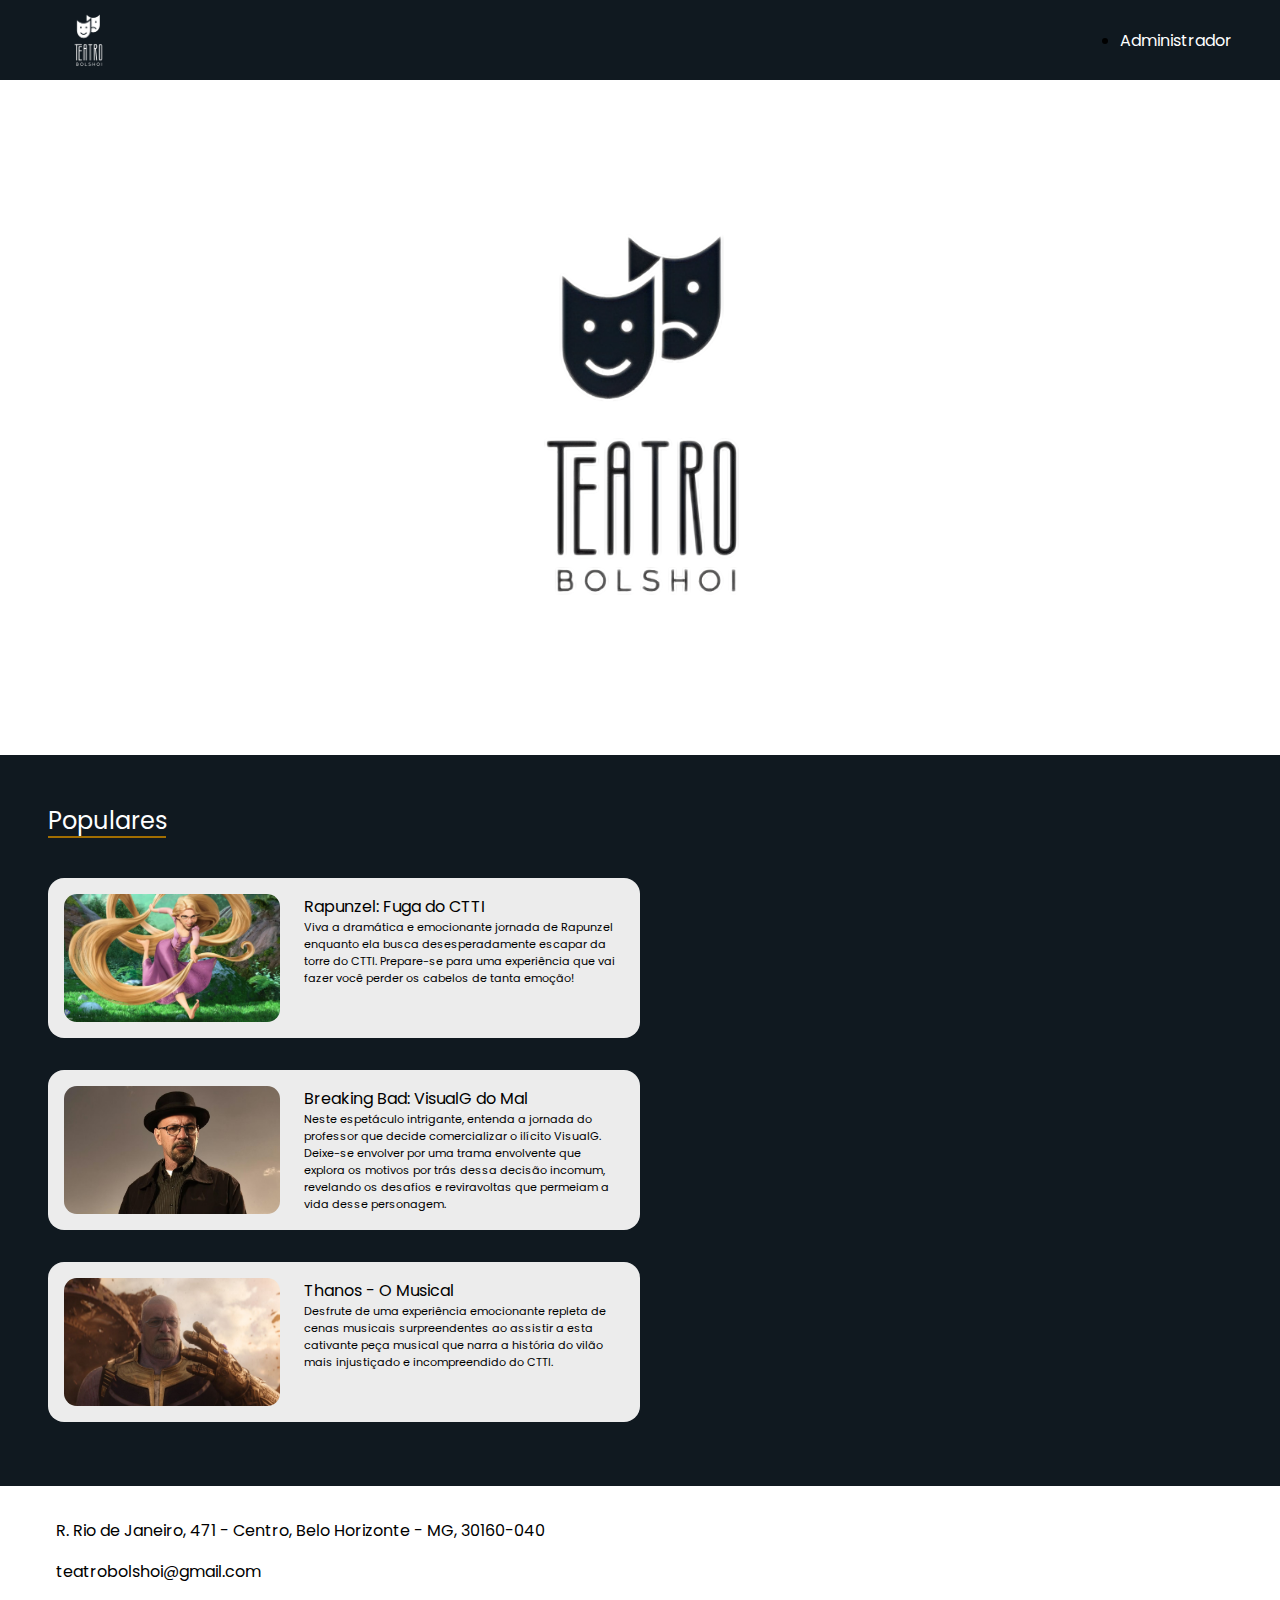
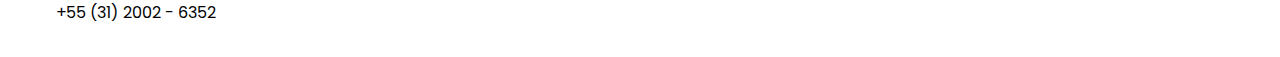
<file: index.html>
<!DOCTYPE html>
<html lang="en">
<head>
    <meta charset="UTF-8">
    <meta name="viewport" content="width=device-width, initial-scale=1.0">
    <link href='https://fonts.googleapis.com/css?family=Poppins' rel='stylesheet'>
    <link rel="stylesheet" href="https://cdnjs.cloudflare.com/ajax/libs/font-awesome/6.4.2/css/all.min.css" integrity="sha512-z3gLpd7yknf1YoNbCzqRKc4qyor8gaKU1qmn+CShxbuBusANI9QpRohGBreCFkKxLhei6S9CQXFEbbKuqLg0DA==" crossorigin="anonymous" referrerpolicy="no-referrer" />
    <link rel="stylesheet" href="estilo.css">
    <title>Teatro Bolshoi</title>
</head>
<body>
    <header>
        <nav id="nav">
            <div id="logo"><img src="logobranca.png" alt=""></div>
            <ul class="nav-list">
                
                <li><a href="index3.html" target="_blank">Administrador</a></li>
            </ul>
        </nav>
    </header>
    
    <main>
        <section id="capa">
            <div id="capalogo"><img src="logom3.png" alt=""></div>
        </section>

        <section id="populares">
            <p>Populares</p>
                <div class="eventos">
                    
                    <a href="index2.html" target="_blank">
                    <div class="eventounit" id="atr1">
                        <div class="imagem"><img src="rapunzelhenrique.png" alt="" id="rapunzel"></div>
                        
                        <div class="descricao">
                            <p>Rapunzel: Fuga do CTTI</p>
                            <p>
                                Viva a dramática e emocionante jornada de Rapunzel enquanto ela busca desesperadamente escapar da torre do CTTI.
                                Prepare-se para uma experiência que vai fazer você  perder os cabelos de tanta emoção!
                            </p>
                        </div>
                    </div>
                    </a>
                    
                    <a href="index4.html" target="_blank">
                    <div class="eventounit" id=atr2>
                        <div class="imagem"><img src="walterwhite.jpg" alt="" id="walterwhite"></div>
                        
                        <div class="descricao">
                            <p>Breaking Bad: VisualG do Mal</p>
                            <p>
                                Neste espetáculo intrigante, entenda a jornada do professor que decide comercializar o ilícito VisualG. 
                                Deixe-se envolver por uma trama envolvente que explora os motivos por trás dessa decisão incomum, revelando os 
                                desafios e reviravoltas que permeiam a vida desse personagem.</p>
                        </div>
                    </div>
                    </a>
                    
                    <a href="index5.html" target="_blank">
                    <div class="eventounit" id="atr3">
                        <div class="imagem"><img src="thanos.jpg" alt="" id="thanos"></div>
                        
                        <div class="descricao">
                            <p>Thanos - O Musical</p>
                            <p>Desfrute de uma experiência emocionante repleta de cenas musicais surpreendentes ao assistir a esta cativante peça musical
                                 que narra a história do vilão mais injustiçado e incompreendido do CTTI. </p>
                        </div>
                    </div>
                    </a>

                </div>
                
                
        </section>
        <footer>
            <div id="partefooter">

                <div class="foot">
                    <div class="icons"><i class="fa-solid fa-location-dot" style="color: #F6A702;"></i></div>
                    <p>R. Rio de Janeiro, 471 - Centro, Belo Horizonte - MG, 30160-040 </p>
                </div>

                <div class="foot">
                    <div class="icons"><i class="fa-solid fa-envelope" style="color: #F6A702;"></i></div>
                    <p>teatrobolshoi@gmail.com</p>
                </div>

                <div class="foot">
                    <div class="icons"><i class="fa-solid fa-phone" style="color: #F6A702;"></i></div>
                    <p>+55 (31) 2002 - 6352</p>
                </div>
            </div>
        </footer>
    </main>
    
</body>
</html>
</file>
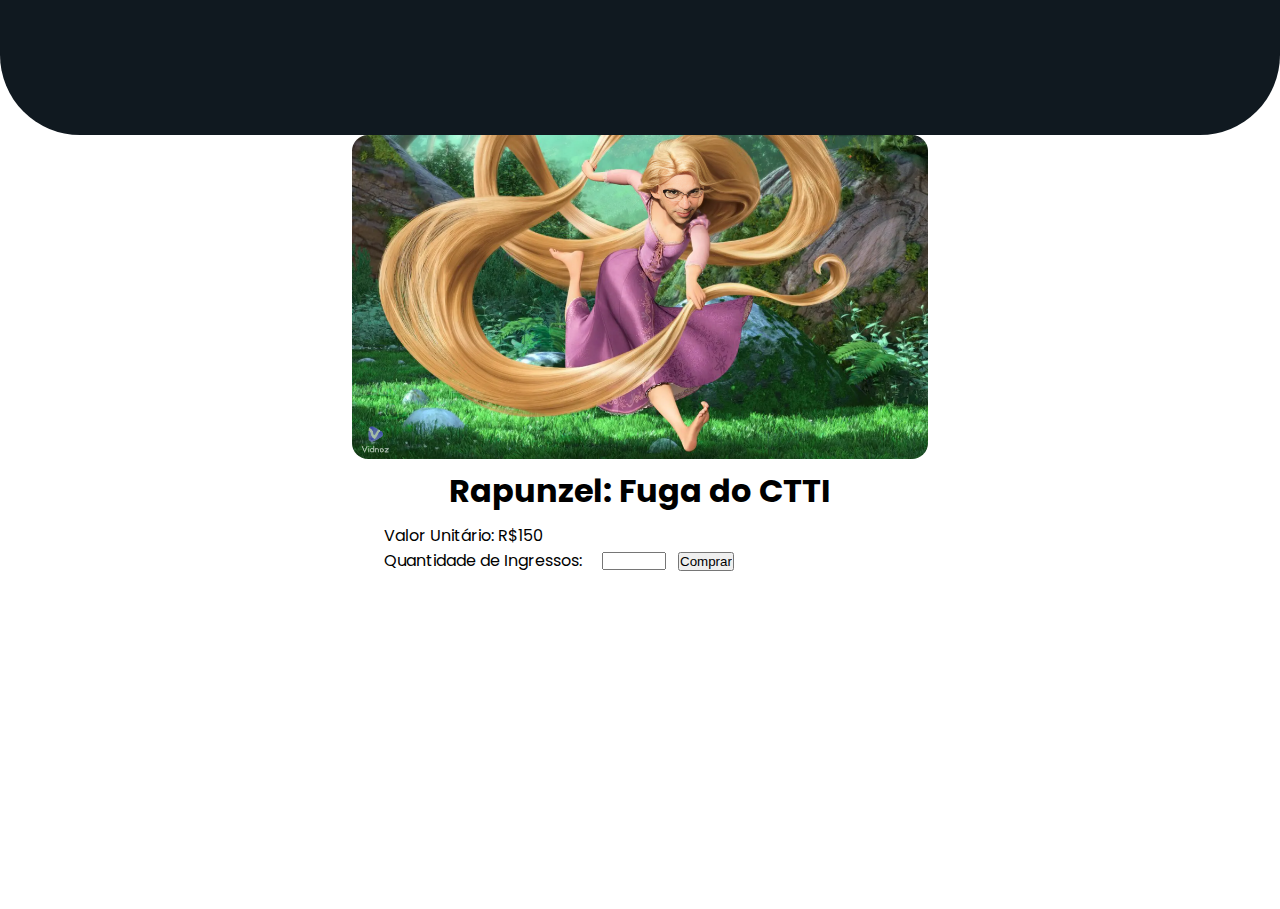
<file: index2.html>
<!DOCTYPE html>
<html lang="en">
<head>
    <meta charset="UTF-8">
    <meta name="viewport" content="width=device-width, initial-scale=1.0">
    <link href='https://fonts.googleapis.com/css?family=Poppins' rel='stylesheet'>
    <link rel="stylesheet" href="estilo2.css">
    <title>Rapunzel: Fuga do CTTI</title>
</head>

<body>
    <main>
        <section id="introd">
            <div id="cor">
            </div>
            <div id="image">
                <img src="rapunzelhenrique.png" alt="">  
            </div>
        </section>

        <section id="content">
            <div id="texto">
            <h1>Rapunzel: Fuga do CTTI</h1></div>
            <div id="texto2">
                <p>Valor Unitário: R$150</p>
                <p>Quantidade de Ingressos: <input type="number" id="num"> <input type="button" value="Comprar" onclick="comprar()"></p>
            </div>
            <div id="result">

            </div>

        </section>
    </main>  
    <script src="script.js"></script>  
</body>
</html>
</file>
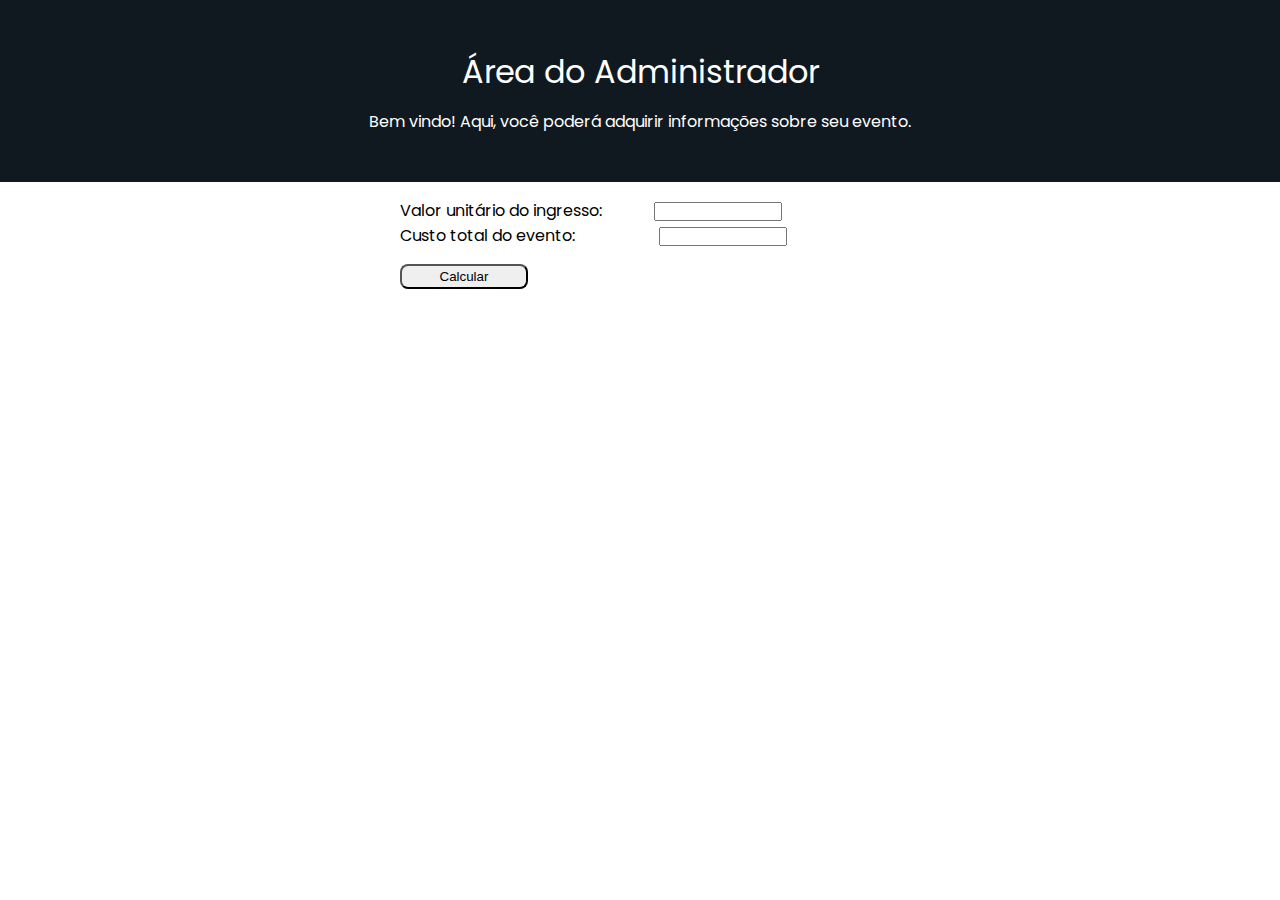
<file: index3.html>
<!DOCTYPE html>
<html lang="en">
<head>
    <meta charset="UTF-8">
    <meta name="viewport" content="width=device-width, initial-scale=1.0">
    <link rel="stylesheet" href="estilo3.css">
    <link href='https://fonts.googleapis.com/css?family=Poppins' rel='stylesheet'>
    <title>Área do Administrador</title>
</head>

<body>
    <main>
        <section id="a1">
            <div id="b1">
                <p>Área do Administrador</p>
                <p>Bem vindo! Aqui, você poderá adquirir informações sobre seu evento.</p>
            </div>
        </section>
        <section id="a2">
            <div id="b2"> 
                <p>Valor unitário do ingresso: <input type="number" id="numing"></p>
                <p>Custo total do evento: <input type="number" id="custoev"></p>
                <input type="button" value="Calcular" id="btnc" onclick="calcular()">
            </div>
        </section>
        <section id="a3">
            <div id="b3">
            </div>
        </section>
    </main>
    <script src="script2.js"></script>
</body>

</html>
</file>
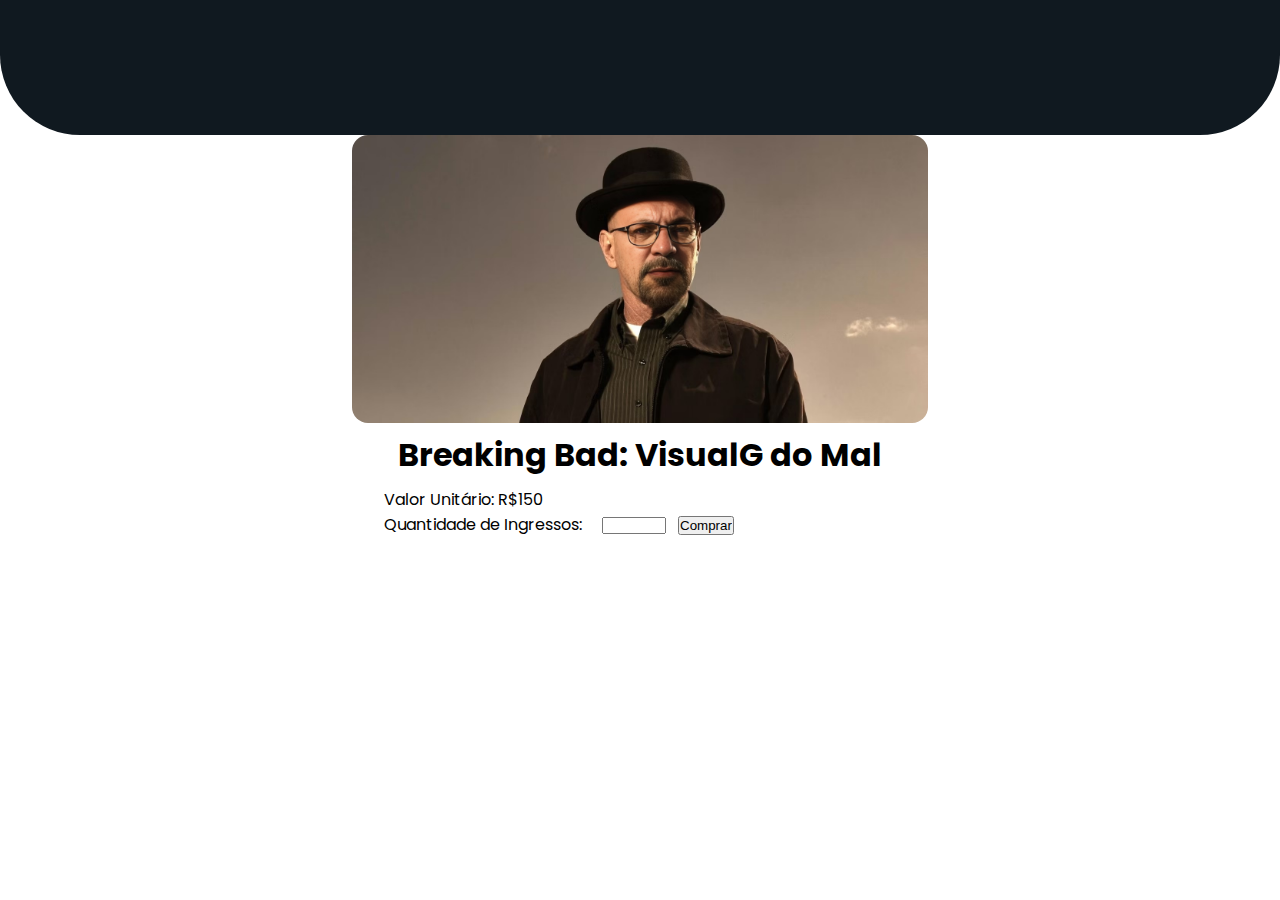
<file: index4.html>
<!DOCTYPE html>
<html lang="en">
<head>
    <meta charset="UTF-8">
    <meta name="viewport" content="width=device-width, initial-scale=1.0">
    <link href='https://fonts.googleapis.com/css?family=Poppins' rel='stylesheet'>
    <link rel="stylesheet" href="estilo2.css">
    <title>Breaking Bad: VisualG do Mal</title>
</head>

<body>
    <main>
        <section id="introd">
            <div id="cor">
            </div>
            <div id="image">
                <img src="walterwhite.jpg" alt="">  
            </div>
        </section>

        <section id="content">
            <div id="texto">
            <h1>Breaking Bad: VisualG do Mal</h1></div>
            <div id="texto2">
                <p>Valor Unitário: R$150</p>
                <p>Quantidade de Ingressos: <input type="number" id="num"> <input type="button" value="Comprar" onclick="comprar()"></p>
            </div>
            <div id="result">

            </div>

        </section>
    </main>  
    <script src="script.js"></script>  
</body>
</html>
</file>
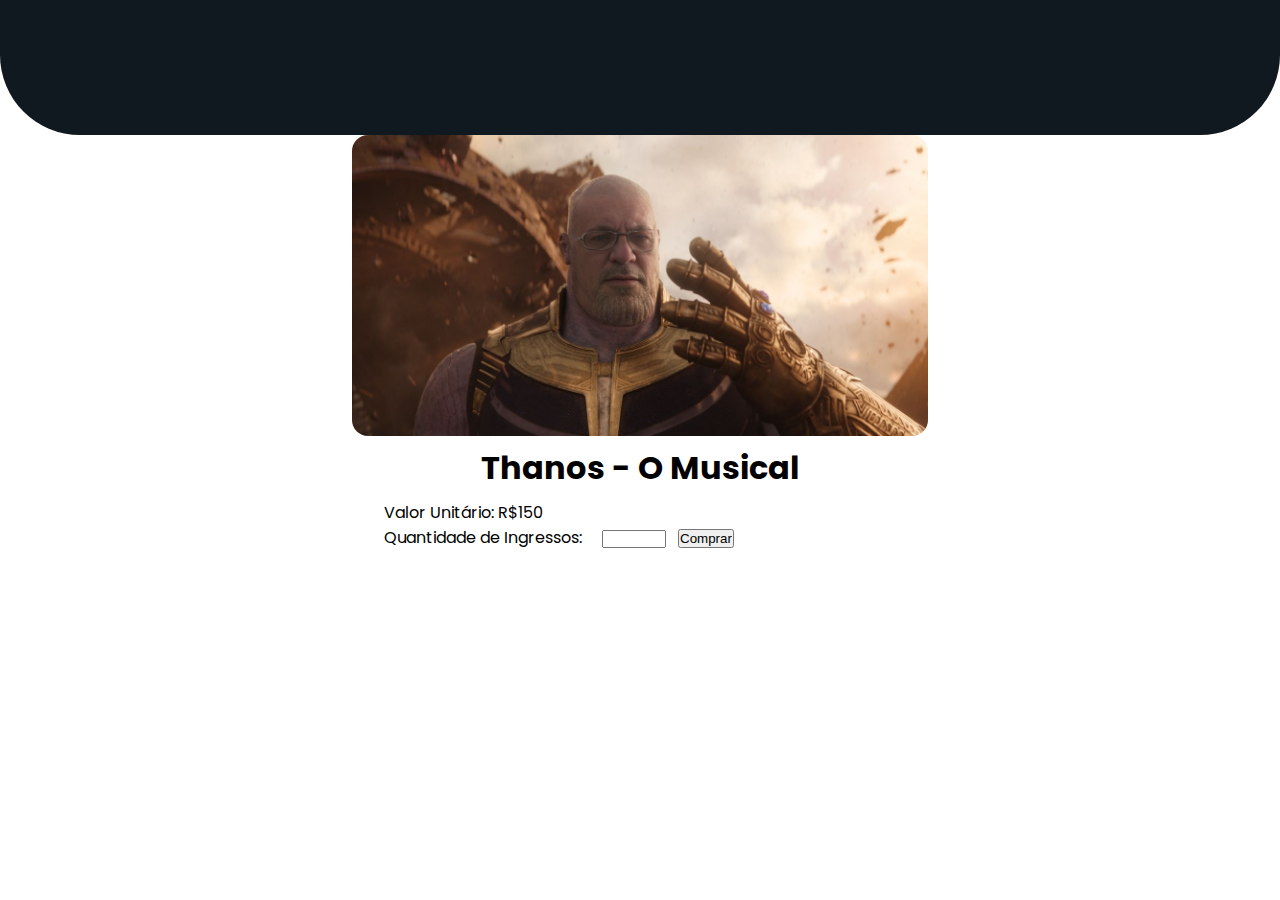
<file: index5.html>
<!DOCTYPE html>
<html lang="en">
<head>
    <meta charset="UTF-8">
    <meta name="viewport" content="width=device-width, initial-scale=1.0">
    <link href='https://fonts.googleapis.com/css?family=Poppins' rel='stylesheet'>
    <link rel="stylesheet" href="estilo2.css">
    <title>Thanos - O musical</title>
</head>

<body>
    <main>
        <section id="introd">
            <div id="cor">
            </div>
            <div id="image">
                <img src="thanos.jpg" alt="">  
            </div>
        </section>

        <section id="content">
            <div id="texto">
            <h1>Thanos - O Musical</h1></div>
            <div id="texto2">
                <p>Valor Unitário: R$150</p>
                <p>Quantidade de Ingressos: <input type="number" id="num"> <input type="button" value="Comprar" onclick="comprar()"></p>
            </div>
            <div id="result">

            </div>

        </section>
    </main>  
    <script src="script.js"></script>  
</body>
</html>
</file>
<file: estilo.css>
*{
    margin: 0;
    padding: 0;
    box-sizing: border-box;
}

body{
    font-family: 'Poppins';
    width: 100%;
    height: auto;
    overflow-x: hidden;
}

main{
    width: auto;
    height: auto;
}

/* NAV */
#nav{
    display: flex;
    justify-content: space-between;
    align-items: center;
    padding: 0 3rem;
    background-color: #101920;
}

#logo{
    width: 5rem;
    height: 5rem;
}

#logo img{
    width: 5rem;
    height: 5rem;
    object-fit: cover;
}

nav a{
    text-decoration: none;
    color: white;
}

.nav-list{
    display: flex;
    opacity: 100%;
    transition: opacity 0.3s ease;;
}

.nav-list:hover{
    opacity: 70%;
}

/* CAPA TEATRO BOLSHOI*/

#capa{
    width: 100%;
    height: 75vh;
    background-color: aqua;
}

#capalogo{
    background-color: white;
    width: 100%;
    height: 100%;
    display: flex;
    justify-content: center;
}

#capalogo img{
    justify-content: center;
}



/* POPULARES */

#populares{
    height: 90vh;
    display: flex;
    flex-direction: column;
    justify-content: center;
    padding: 3rem;
}


.eventos a{
    text-decoration: none;
    color: black;
}

.imagem{
    width: 18vw;
    height: 22vh;
    width: 15rem;
    height: 8rem;

}

.imagem img{
    width: 100%;
    height: 100%;
    object-fit: cover;
    border-radius: 0.8rem;
}

.eventounit{
    display: flex;
    gap: 0 1.5rem ;
    box-sizing: border-box;
    background-color: rgb(236, 236, 236);
    width: 100%;
    height: auto;
    border-radius: 1rem;
    
    padding: 1rem;
}

.descricao{
    height: 100%;
    max-width: 25vw;
}

.descricao p:nth-child(1){
    font-size: 1rem;
}

.descricao p:nth-child(2){
    font-size: 0.7rem;
}

#populares{
    background-color: #101920;
    display: flex;
    width: 100vw; /* A seção ocupa 100% da largura */
    /* min-height: 100vh; */
    height: auto;
    flex-direction: column;
    box-sizing: border-box;
}

.eventos{
    gap: 2rem;
    width: 50%;
    height: 100%;
    display: flex;
    flex-direction: column;
    background-color: #101920;
    justify-content: center;
    /* min-height: 100vh; */
    margin-bottom: 1rem;
}

#populares>p{
    font-size: 1.5rem;
    color: white;
    margin-bottom: 2.5rem;
    position: relative;
    max-width: 20%;
}

#populares>p::after{
    content: "";
  display: block;
  border-bottom: 1px solid #000; /* Cor e estilo da linha */
  border-bottom: 2px outset #F6A702;
  width: 50%; /* Ajuste a largura conforme necessário */
  position: absolute;
  bottom: 0;
  left: 0;
}




/* footer */
footer{
    height: auto;
}

#partefooter{
    max-width: 50vw;
    padding: 1.5rem;
}

.foot{
    display: flex;
    padding: 0.5rem;
    gap: 1.5rem;
}

/* HOVER */

#atr1, #atr2, #atr3{
    transition: transform 0.3s ease;
}
#atr1:hover, #atr2:hover, #atr3:hover{
    transform: scale(1.05);
    box-shadow: 1rem 1rem 4rem rgba(255, 255, 255, 0.26);
}


/*MEDIA QUERY*/

@media (max-width: 768px) {
    section {
      min-height: 50vh; /* Reduzindo a altura para telas menores */
      overflow: hidden;
    }
    .eventos{
        padding-top: 1rem;
        width: 100%;
        min-height: auto;
    }
    .descricao{
        flex-wrap: wrap;
        max-width: 45vw;
    }
    .eventounit{
        height: 18vh;
        width: 100%;
        gap: 0.8rem;
        padding: 0.5rem;
    }
    #partefooter{
        max-width: 100vw;
    }
    .imagem{
        width: 15rem;
        height: 7rem;
    }
    .descricao p:nth-child(1){
        font-size: 0.8rem;
    }
    .descricao p:nth-child(2){
        font-size: 0.4rem;
    }
    #populares{
        padding: 1.5rem;
    }
    #populares>p{
        max-width: 40vw;
    }
    #partefooter .foot:last-child p{
        text-decoration: none;
    }
    #nav{
        padding: 0 1.5rem;
    }
  body{
    overflow-x: hidden;
  }

}
</file>
<file: estilo2.css>
*{
    margin: 0;
    padding: 0;
    box-sizing: border-box;
}

body{
    font-family: 'Poppins';
    overflow-x: hidden;
}

/* começo */

#cor{
    width: 100vw;
    height: 15vh;
    background-color: #101920;
    border-radius: 0 0 5rem 5rem;
   
  position: relative; /* ou position: static; */
  z-index: 1;
}

#image{
    width: 45%;
    display: flex;
    margin: auto;
    
}

#image img{
    width: 100%;
    height: 100%;
    object-fit: cover;
    border-radius: 1rem;
}

#content{
    width: 100vw;
    height: 50vh;
}

#texto{
    display: flex;
    margin: 0;
    width: 100vw;
    height: auto;
    justify-content: center;

}

#texto h1{
    padding: 0.5rem;
}

#texto2{
    width: 40vw;
    margin: 0 auto;
}




input#num{
    width: 4rem;
    height: 1.1rem;
    margin-left: 1rem;
    margin-right: 0.5rem;
}

#result{
    width: 40vw;
    margin: 0 auto;
    padding-top: 1rem;
    color: green;
}

.det{
    color: black;
}

.detalhes-compra{
    color: rgb(65, 65, 219);
}
/* imagem */



/* MEDIA QUERY */
@media (max-width: 768px){

    
    #introd{
        height: 23vh;
    }
    #cor{
        height: 5vh;
    }
    #image{
        width: 60vw;
    }
    #texto2{
        width: 80vw;
    }
    #result{
        width: 80vw;
    }
    #result>p{
        font-size: 0.8rem;
    }

}
body{
    overflow-x: hidden;
}
</file>
<file: estilo3.css>
*{
    margin: 0;
    padding: 0;
    box-sizing: border-box;
    overflow-x: hidden;
}

body{
    font-family: 'Poppins';
}

/* BEM VINDO */

div#b1{
    padding: 3rem;
    text-align: center;
    background-color: #101920;
    color: white;
}

#b1 p:nth-child(1){
    font-size: 2rem;
    margin-bottom: 0.8rem;
}

/* QTS INGRESSOS PRECISA */


#b2{
    width: 40vw;
    margin: 0 auto;
    padding: 1rem;
}

input#custoev{
    width: 8rem;
    margin-left: 5rem;
}

input#numing{
    width: 8rem;
    margin-left: 3rem;
    
}

input#btnc{
    width: 8rem;
    height: 1.6rem;
    margin-top: 1rem;
    border-radius: 0.5rem;
}

#b3 {
    display: flex;
    margin: auto 0;
    justify-content: center;
}

p.texto{
    width: 40vw;
}
/* media query*/

@media (max-width: 768px) {
    #b2{
        width: 80vw;
    }
    input#numing{
        margin: 0;
    }
    input#custoev{
        margin: 0;
    }
    #b3{
        width: 100vw;
        height: auto;
    }
    #a3{
        width: 100vw;
        height: 100vh;
    }

    #b3{
        height: auto;
        margin: 0;
        width: 100vw;
        display: flex;
        justify-content: center;
    }

    P.texto{
        margin: 0;
        color: black;
        font-size: 0.7rem;
        padding-top: 0.5rem;
        width: 80vw;
    }

}
</file>
